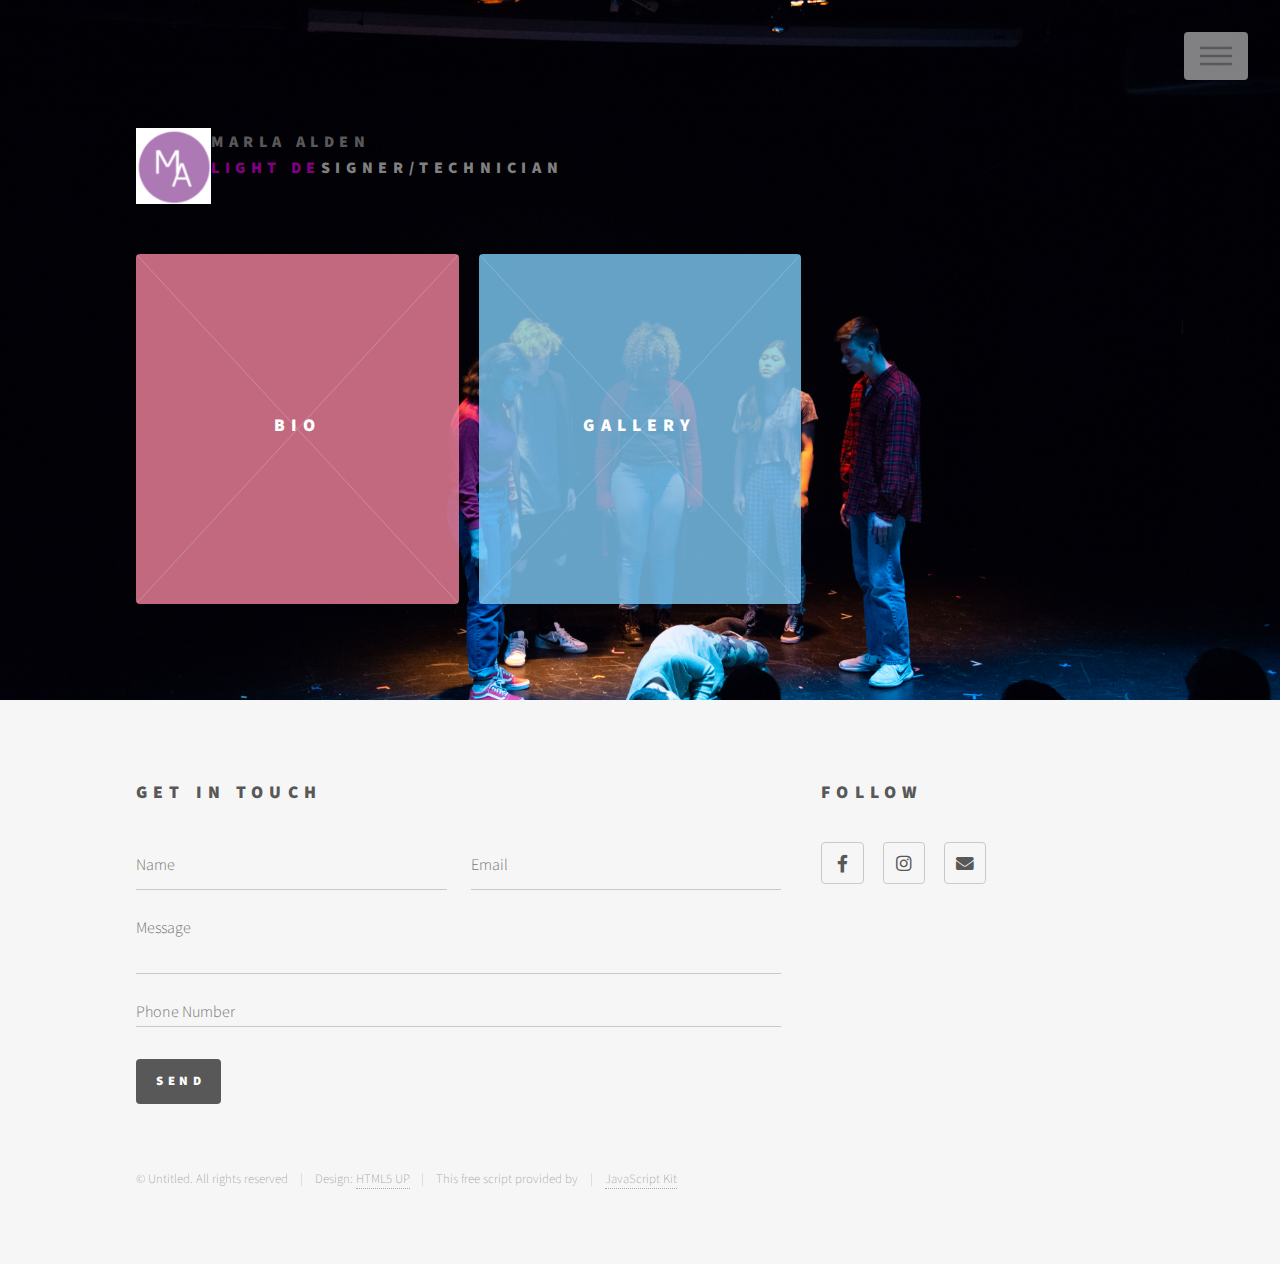
<file: index.html>
<!DOCTYPE HTML>
<html lang="en">
<!--
	Phantom by HTML5 UP
	html5up.net | @ajlkn
	Free for personal and commercial use under the CCA 3.0 license (html5up.net/license)
-->
<html>
	<head>
		<title>Marla Alden</title>
		<meta charset="utf-8" />
		<meta name="viewport" content="width=device-width, initial-scale=1, user-scalable=no" />
		<link rel="stylesheet" href="assets/css/main.css" />
		<noscript><link rel="stylesheet" href="assets/css/noscript.css" /></noscript>
		<style>
		body, html{
  background-image: url('images/background.jpg');
  background-repeat: no-repeat;
  background-size: 100%;
}
</style>
	</head>
	<body class="is-preload">
		<!-- Wrapper -->
			<div id="wrapper">

				<!-- Header -->
					<header id="header">
						<div class="inner">

							<!-- Logo -->
								
									<a href="index.html" class="logo"> <span><img src="images/logo1.png" width="75px" alt="logo" /></span><span class="title">Marla Alden <h3>
								<script language="JavaScript1.2">//Making a page dynamic 
								
								/*
								Neon Lights Text
								By JavaScript Kit (http://javascriptkit.com)
								Over 400+ free scripts here!
								*/
								
								var message="Light Designer/Technician"
								var neonbasecolor="gray"
								var neontextcolor="Purple"
								var flashspeed=100  //in milliseconds
								
								///No need to edit below this line/////
								
								var n=0
								if (document.all||document.getElementById){
								document.write('')
								for (m=0;m<message.length;m++)
								document.write('<span id="neonlight'+m+'">'+message.charAt(m)+'</span>')
								document.write('')
								}
								else
								document.write(message)
								
								function crossref(number){
								var crossobj=document.all? eval("document.all.neonlight"+number) : document.getElementById("neonlight"+number)
								return crossobj
								}
								
								function neon(){
								
								//Change all letters to base color
								if (n==0){
								for (m=0;m<message.length;m++)
								//eval("document.all.neonlight"+m).style.color=neonbasecolor
								crossref(m).style.color=neonbasecolor
								}
								
								//cycle through and change individual letters to neon color
								crossref(n).style.color=neontextcolor
								
								if (n<message.length-1)
								n++
								else{
								n=0
								clearInterval(flashing)
								setTimeout("beginneon()",1500)
								return
								}
								}
								
								function beginneon(){
								if (document.all||document.getElementById)
								flashing=setInterval("neon()",flashspeed)
								}
								beginneon()
								
								
								</script>
								</h1>
								</h3></span> 
									
								</a>
								

							<!-- Nav -->
								<nav>
									<ul>
										<li><a href="#menu">Navigation</a></li>
									</ul>
								</nav>

						</div>
					</header>

				<!-- Menu -->
					<nav id="menu">
						<h2>Navigation</h2>
						<ul>
							<li><a href="index.html">Home</a></li>
							<li><a href="recent.html">Bio</a></li>
							<li><a href="gallery.html">Gallery</a></li>
						</ul>
					</nav>

				<!-- Main -->
					<div id="main" >
						<div class="inner">
												<section class="tiles">
								<article class="style1">
									<span class="image">
										<img src="images/button.png" height="350" alt="gallery" title="Gallery"/>
									</span>
									<a href="recent.html">
										<h2>Bio</h2>
										<div class="content">
											<p>All about me!</p>
										</div>
									</a>
								</article>
								<article class="style2">
									<span class="image">
										<img src="images/button.png" height="350" alt="gallery" title="Gallery"/>
									</span>
									<a href="gallery.html">
										<h2>Gallery</h2>
										<div class="content">
											<p>Gallery</p>
										</div>
									</a>
								</article>

														
							</section>
						</div>
						
							
					</div>

				<!-- Footer -->
					<footer id="footer">
						<div class="inner">
							<section>
								<h2>Get in touch</h2>
								<form method="post" action="mailto:malden@nmu.edu" enctype="text/plain">
									<div class="fields">
										<div class="field half">
											<input type="text" name="name" id="name" required placeholder="Name" />
										</div>
										<div class="field half">
											<input type="email" name="email" id="email" required placeholder="Email" />
										</div>
										<div class="field">
											<textarea name="message" id="message" placeholder="Message"></textarea>
										</div>
										<div class="field">
											<input type="tel" name="phone" id="tel" placeholder="Phone Number" />
										</div>
									</div>
									<ul class="actions">
										<li><input type="submit" value="Send" class="primary" /></li>
									</ul>
								</form>
							</section>
							<section>
								<h2>Follow</h2>
								<ul class="icons">
									
									<li><a href="https://www.facebook.com/marla.alden.7" class="icon brands style2 fa-facebook-f"><span class="label">Facebook</span></a></li>
									<li><a href="https://www.instagram.com/marla_alden/?hl=en" class="icon brands style2 fa-instagram"><span class="label">Instagram</span></a></li>
									<li><a href="mailto:malden@nmu.edu" class="icon solid style2 fa-envelope"><span class="label">Email</span></a></li>
								</ul>
							</section>
							<ul class="copyright">
								<li>&copy; Untitled. All rights reserved</li><li>Design: <a href="http://html5up.net">HTML5 UP</a></li><li>This free script provided by</li><li><a href="http://javascriptkit.com">JavaScript Kit</a></li>
							</ul>
						</div>
						
					</footer>

			</div>
			
		<!-- Scripts -->
			<script src="assets/js/jquery.min.js"></script>
			<script src="assets/js/browser.min.js"></script>
			<script src="assets/js/breakpoints.min.js"></script>
			<script src="assets/js/util.js"></script>
			<script src="assets/js/main.js"></script>

	</body>
</html>
</file>
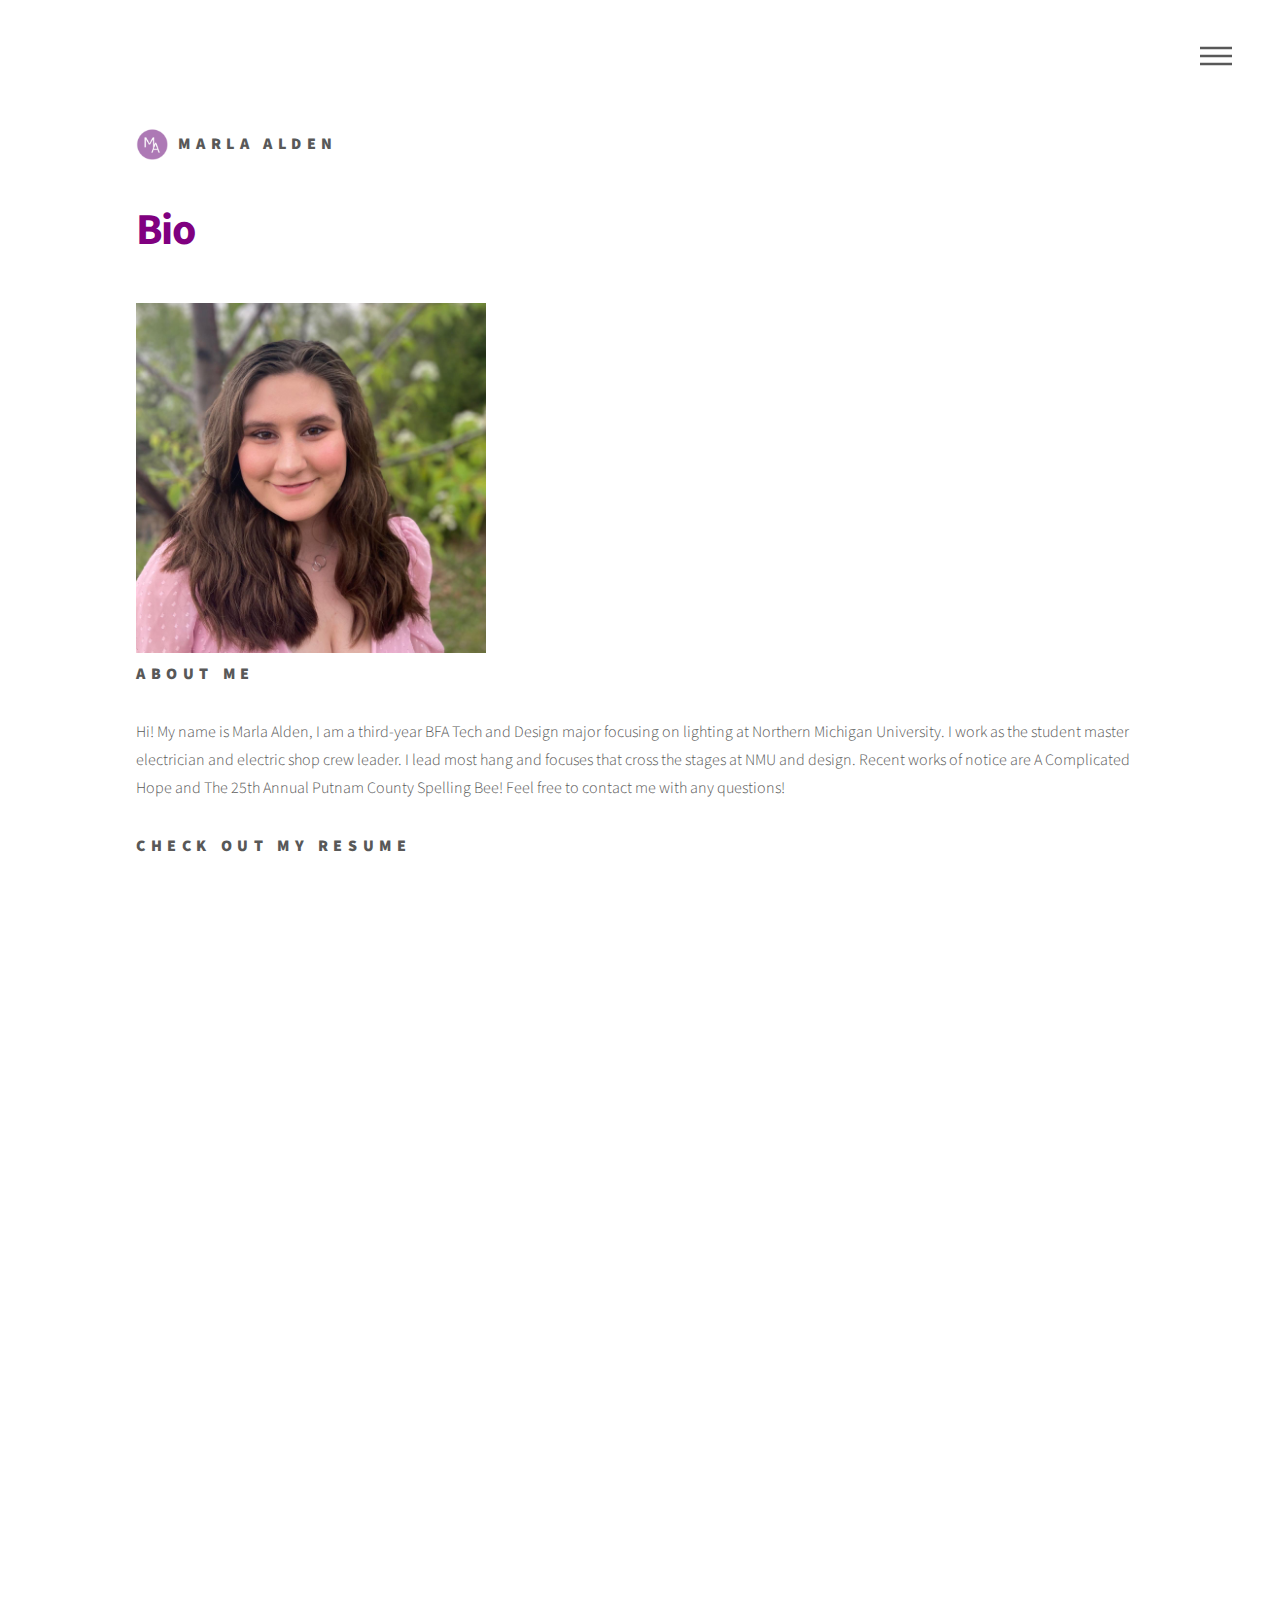
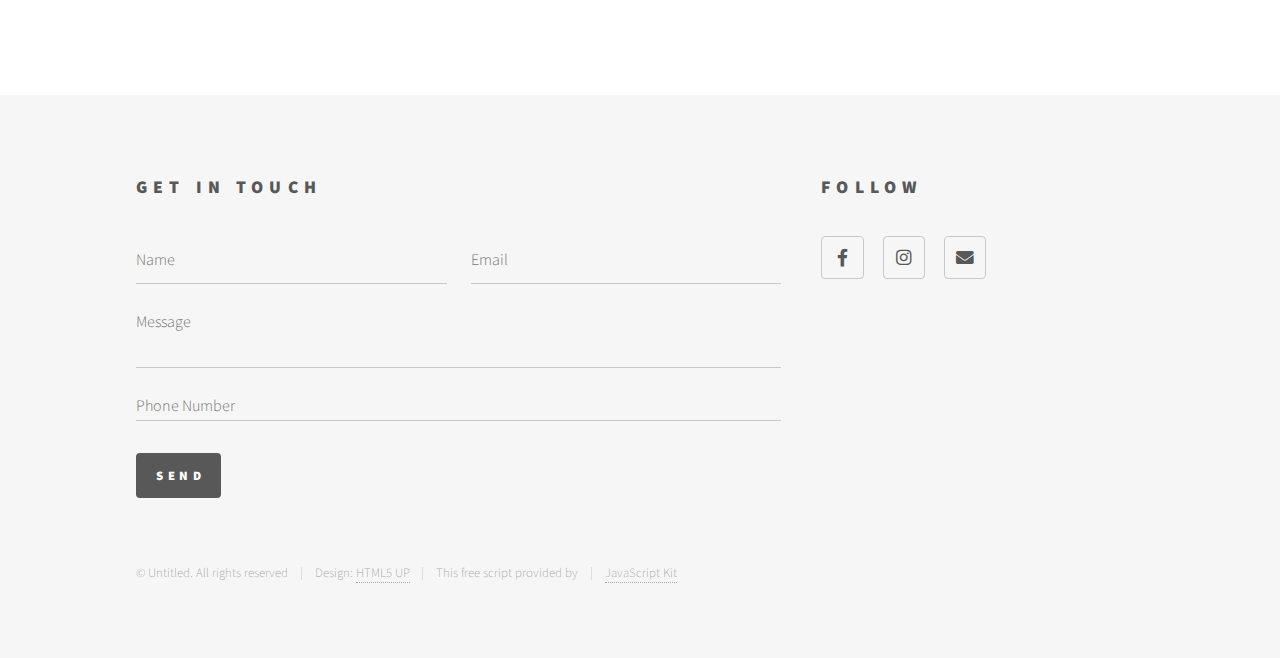
<file: recent.html>
<!DOCTYPE HTML>
<!--
	Phantom by HTML5 UP
	html5up.net | @ajlkn
	Free for personal and commercial use under the CCA 3.0 license (html5up.net/license)
-->
<html>
	<head>
		<title>Bio</title>
		<meta charset="utf-8" />
		<meta name="viewport" content="width=device-width, initial-scale=1, user-scalable=no" />
		<link rel="stylesheet" href="assets/css/main.css" />
		<noscript><link rel="stylesheet" href="assets/css/noscript.css" /></noscript>
	</head>
	<body class="is-preload">
		<!-- Wrapper -->
			<div id="wrapper">

				<!-- Header -->
				<header id="header">
				<div class="inner">

					<!-- Logo -->
						<a href="index.html" class="logo">
							<span class="symbol"><img src="images/logo1.png" alt="lgo" /></span><span class="title">Marla Alden</span>
						</a>

					<!-- Nav -->
						<nav>
							<ul>
								<li><a href="#menu">Navigation</a></li>
							</ul>
						</nav>

				</div>
			</header>

				<!-- Menu -->
				<nav id="menu">
						<h2>Navigation</h2>
						<ul>
							<li><a href="index.html">Home</a></li>
							<li><a href="recent.html">Bio</a></li>
							<li><a href="gallery.html">Gallery</a></li>
						</ul>
					</nav>

				<!-- Main -->
					<div id="main">
						<div class="inner">
							<h1>
							<script language="JavaScript1.2">//Making a page dynamic 
								
								/*
								Neon Lights Text
								By JavaScript Kit (http://javascriptkit.com)
								Over 400+ free scripts here!
								*/
								
								var message="Bio"
								var neonbasecolor="gray"
								var neontextcolor="Purple"
								var flashspeed=100  //in milliseconds
								
								///No need to edit below this line/////
								
								var n=0
								if (document.all||document.getElementById){
								document.write('')
								for (m=0;m<message.length;m++)
								document.write('<span id="neonlight'+m+'">'+message.charAt(m)+'</span>')
								document.write('')
								}
								else
								document.write(message)
								
								function crossref(number){
								var crossobj=document.all? eval("document.all.neonlight"+number) : document.getElementById("neonlight"+number)
								return crossobj
								}
								
								function neon(){
								
								//Change all letters to base color
								if (n==0){
								for (m=0;m<message.length;m++)
								//eval("document.all.neonlight"+m).style.color=neonbasecolor
								crossref(m).style.color=neonbasecolor
								}
								
								//cycle through and change individual letters to neon color
								crossref(n).style.color=neontextcolor
								
								if (n<message.length-1)
								n++
								else{
								n=0
								clearInterval(flashing)
								setTimeout("beginneon()",1500)
								return
								}
								}
								
								function beginneon(){
								if (document.all||document.getElementById)
								flashing=setInterval("neon()",flashspeed)
								}
								beginneon()
								
								
								</script>
								</h1>
								
								
							
							<div>
							<img src="images/m-face.jpeg" alt="" title="" style=" width:350px">
							<h3> About Me</h3>
							
							<p>Hi! My name is Marla Alden, I am a third-year BFA Tech and Design major focusing on lighting at Northern Michigan University. I work as the student master electrician and electric shop crew leader. I lead most hang and focuses that cross the stages at NMU and design. Recent works of notice are A Complicated Hope and The 25th Annual Putnam County Spelling Bee! Feel free to contact me with any questions!</p>
							<h3>Check Out my Resume</h3>
							<iframe src="images/res.pdf" height="700px" width="700px"></iframe>

							</div>
						</div>
					</div>

				<!-- Footer -->
				<footer id="footer">
					<div class="inner">
						<section>
							<h2>Get in touch</h2>
							<form method="post" action="mailto:jacoblzabel170@gmail.com" enctype="text/plain">
								<div class="fields">
									<div class="field half">
										<input type="text" name="name" id="name" required placeholder="Name" />
									</div>
									<div class="field half">
										<input type="email" name="email" id="email" required placeholder="Email" />
									</div>
									<div class="field">
										<textarea name="message" id="message" placeholder="Message"></textarea>
									</div>
									<div class="field">
										<input type="tel" name="phone" id="tel" placeholder="Phone Number" />
									</div>
								</div>
								<ul class="actions">
									<li><input type="submit" value="Send" class="primary" /></li>
								</ul>
							</form>
						</section>
						<section>
							<h2>Follow</h2>
							<ul class="icons">
									
									<li><a href="https://www.facebook.com/marla.alden.7" class="icon brands style2 fa-facebook-f"><span class="label">Facebook</span></a></li>
									<li><a href="https://www.instagram.com/marla_alden/?hl=en" class="icon brands style2 fa-instagram"><span class="label">Instagram</span></a></li>
									<li><a href="mailto:malden@nmu.edu" class="icon solid style2 fa-envelope"><span class="label">Email</span></a></li>
								</ul>
						</section>
						<ul class="copyright">
							<li>&copy; Untitled. All rights reserved</li><li>Design: <a href="http://html5up.net">HTML5 UP</a></li><li>This free script provided by</li><li><a href="http://javascriptkit.com">JavaScript Kit</a></li>
						</ul>
					</div>
					
				</footer>

		</div>

		<!-- Scripts -->
			<script src="assets/js/jquery.min.js"></script>
			<script src="assets/js/browser.min.js"></script>
			<script src="assets/js/breakpoints.min.js"></script>
			<script src="assets/js/util.js"></script>
			<script src="assets/js/main.js"></script>

	</body>
</html>
</file>
<file: assets/css/noscript.css>
/*
	Phantom by HTML5 UP
	html5up.net | @ajlkn
	Free for personal and commercial use under the CCA 3.0 license (html5up.net/license)
*/

/* Tiles */

	body.is-preload .tiles article {
		-moz-transform: none;
		-webkit-transform: none;
		-ms-transform: none;
		transform: none;
		opacity: 1;
	}
</file>
<file: assets/css/main.css>
@import url(fontawesome-all.min.css);
@import url("https://fonts.googleapis.com/css?family=Source+Sans+Pro:300,700,900");

/*
	Phantom by HTML5 UP
	html5up.net | @ajlkn
	Free for personal and commercial use under the CCA 3.0 license (html5up.net/license)
*/

html, body, div, span, applet, object,
iframe, h1, h2, h3, h4, h5, h6, p, blockquote,
pre, a, abbr, acronym, address, big, cite,
code, del, dfn, em, img, ins, kbd, q, s, samp,
small, strike, strong, sub, sup, tt, var, b,
u, i, center, dl, dt, dd, ol, ul, li, fieldset,
form, label, legend, table, caption, tbody,
tfoot, thead, tr, th, td, article, aside,
canvas, details, embed, figure, figcaption,
footer, header, hgroup, menu, nav, output, ruby,
section, summary, time, mark, audio, video {
	margin: 0;
	padding: 0;
	border: 0;
	font-size: 100%;
	font: inherit;
	vertical-align: baseline;}

article, aside, details, figcaption, figure,
footer, header, hgroup, menu, nav, section {
	display: block;}

body {
	line-height: 1;
}

ol, ul {
	list-style: none;
}

blockquote, q {
	quotes: none;
}

	blockquote:before, blockquote:after, q:before, q:after {
		content: '';
		content: none;
	}

table {
	border-collapse: collapse;
	border-spacing: 0;
}

body {
	-webkit-text-size-adjust: none;
}

mark {
	background-color: transparent;
	color: inherit;
}

input::-moz-focus-inner {
	border: 0;
	padding: 0;
}

input, select, textarea {
	-moz-appearance: none;
	-webkit-appearance: none;
	-ms-appearance: none;
	appearance: none;
}

/* Basic */

	@-ms-viewport {
		width: device-width;
	}

	body {
		-ms-overflow-style: scrollbar;
	}

	@media screen and (max-width: 480px) {

		html, body {
			min-width: 320px;
		}

	}

	html {
		box-sizing: border-box;
	}

	*, *:before, *:after {
		box-sizing: inherit;
	}

	body {
		background: #ffffff;
	}

		body.is-preload *, body.is-preload *:before, body.is-preload *:after {
			-moz-animation: none !important;
			-webkit-animation: none !important;
			-ms-animation: none !important;
			animation: none !important;
			-moz-transition: none !important;
			-webkit-transition: none !important;
			-ms-transition: none !important;
			transition: none !important;
		}

/* Type */

	body, input, select, textarea {
		color: #585858;
		font-family: "Source Sans Pro", Helvetica, sans-serif;
		font-size: 16pt;
		font-weight: 300;
		line-height: 1.75;
	}

		@media screen and (max-width: 1680px) {

			body, input, select, textarea {
				font-size: 14pt;
			}

		}

		@media screen and (max-width: 1280px) {

			body, input, select, textarea {
				font-size: 12pt;
			}

		}

	a {
		-moz-transition: border-bottom-color 0.2s ease, color 0.2s ease;
		-webkit-transition: border-bottom-color 0.2s ease, color 0.2s ease;
		-ms-transition: border-bottom-color 0.2s ease, color 0.2s ease;
		transition: border-bottom-color 0.2s ease, color 0.2s ease;
		text-decoration: none;
		color: #585858;
		border-bottom: dotted 1px rgba(88, 88, 88, 0.5);
	}

		a:hover {
			border-bottom-color: transparent;
			color: #f2849e !important;
		}

	strong, b {
		font-weight: 900;
	}

	em, i {
		font-style: italic;
	}

	p {
		margin: 0 0 2em 0;
	}

	h1 {
		font-size: 2.75em;
		font-weight: 700;
		line-height: 1.3;
		margin: 0 0 1em 0;
		letter-spacing: -0.035em;
	}

		h1 a {
			color: inherit;
		}

		@media screen and (max-width: 736px) {

			h1 {
				font-size: 2em;
				margin: 0 0 1em 0;
			}

		}

		@media screen and (max-width: 360px) {

			h1 {
				font-size: 1.75em;
			}

		}

	h2, h3, h4, h5, h6 {
		font-weight: 900;
		line-height: 1.5;
		margin: 0 0 2em 0;
		text-transform: uppercase;
		letter-spacing: 0.35em;
	}

		h2 a, h3 a, h4 a, h5 a, h6 a {
			color: inherit;
		}

	h2 {
		font-size: 1.1em;
	}

	h3 {
		font-size: 1em;
	}

	h4 {
		font-size: 0.8em;
	}

	h5 {
		font-size: 0.8em;
	}

	h6 {
		font-size: 0.8em;
	}

	@media screen and (max-width: 980px) {

		h1 br, h2 br, h3 br, h4 br, h5 br, h6 br {
			display: none;
		}

	}

	@media screen and (max-width: 736px) {

		h2 {
			font-size: 1em;
		}

		h3 {
			font-size: 0.8em;
		}

	}

	sub {
		font-size: 0.8em;
		position: relative;
		top: 0.5em;
	}

	sup {
		font-size: 0.8em;
		position: relative;
		top: -0.5em;
	}

	blockquote {
		border-left: solid 4px #c9c9c9;
		font-style: italic;
		margin: 0 0 2em 0;
		padding: 0.5em 0 0.5em 2em;
	}

	code {
		background: rgba(144, 144, 144, 0.075);
		border-radius: 4px;
		border: solid 1px #c9c9c9;
		font-family: "Courier New", monospace;
		font-size: 0.9em;
		margin: 0 0.25em;
		padding: 0.25em 0.65em;
	}

	pre {
		-webkit-overflow-scrolling: touch;
		font-family: "Courier New", monospace;
		font-size: 0.9em;
		margin: 0 0 2em 0;
	}

		pre code {
			display: block;
			line-height: 1.75;
			padding: 1em 1.5em;
			overflow-x: auto;
		}

	hr {
		border: 0;
		border-bottom: solid 1px #c9c9c9;
		margin: 2em 0;
	}

		hr.major {
			margin: 3em 0;
		}

	.align-left {
		text-align: left;
	}

	.align-center {
		text-align: center;
	}

	.align-right {
		text-align: right;
	}

/* Row */

	.row {
		display: flex;
		flex-wrap: wrap;
		box-sizing: border-box;
		align-items: stretch;
	}

		.row > * {
			box-sizing: border-box;
		}

		.row.gtr-uniform > * > :last-child {
			margin-bottom: 0;
		}

		.row.aln-left {
			justify-content: flex-start;
		}

		.row.aln-center {
			justify-content: center;
		}

		.row.aln-right {
			justify-content: flex-end;
		}

		.row.aln-top {
			align-items: flex-start;
		}

		.row.aln-middle {
			align-items: center;
		}

		.row.aln-bottom {
			align-items: flex-end;
		}

		.row > .imp {
			order: -1;
		}

		.row > .col-1 {
			width: 8.33333%;
		}

		.row > .off-1 {
			margin-left: 8.33333%;
		}

		.row > .col-2 {
			width: 16.66667%;
		}

		.row > .off-2 {
			margin-left: 16.66667%;
		}

		.row > .col-3 {
			width: 25%;
		}

		.row > .off-3 {
			margin-left: 25%;
		}

		.row > .col-4 {
			width: 33.33333%;
		}

		.row > .off-4 {
			margin-left: 33.33333%;
		}

		.row > .col-5 {
			width: 41.66667%;
		}

		.row > .off-5 {
			margin-left: 41.66667%;
		}

		.row > .col-6 {
			width: 50%;
		}

		.row > .off-6 {
			margin-left: 50%;
		}

		.row > .col-7 {
			width: 58.33333%;
		}

		.row > .off-7 {
			margin-left: 58.33333%;
		}

		.row > .col-8 {
			width: 66.66667%;
		}

		.row > .off-8 {
			margin-left: 66.66667%;
		}

		.row > .col-9 {
			width: 75%;
		}

		.row > .off-9 {
			margin-left: 75%;
		}

		.row > .col-10 {
			width: 83.33333%;
		}

		.row > .off-10 {
			margin-left: 83.33333%;
		}

		.row > .col-11 {
			width: 91.66667%;
		}

		.row > .off-11 {
			margin-left: 91.66667%;
		}

		.row > .col-12 {
			width: 100%;
		}

		.row > .off-12 {
			margin-left: 100%;
		}

		.row.gtr-0 {
			margin-top: 0;
			margin-left: 0em;
		}

			.row.gtr-0 > * {
				padding: 0 0 0 0em;
			}

			.row.gtr-0.gtr-uniform {
				margin-top: 0em;
			}

				.row.gtr-0.gtr-uniform > * {
					padding-top: 0em;
				}

		.row.gtr-25 {
			margin-top: 0;
			margin-left: -0.5em;
		}

			.row.gtr-25 > * {
				padding: 0 0 0 0.5em;
			}

			.row.gtr-25.gtr-uniform {
				margin-top: -0.5em;
			}

				.row.gtr-25.gtr-uniform > * {
					padding-top: 0.5em;
				}

		.row.gtr-50 {
			margin-top: 0;
			margin-left: -1em;
		}

			.row.gtr-50 > * {
				padding: 0 0 0 1em;
			}

			.row.gtr-50.gtr-uniform {
				margin-top: -1em;
			}

				.row.gtr-50.gtr-uniform > * {
					padding-top: 1em;
				}

		.row {
			margin-top: 0;
			margin-left: -2em;
		}

			.row > * {
				padding: 0 0 0 2em;
			}

			.row.gtr-uniform {
				margin-top: -2em;
			}

				.row.gtr-uniform > * {
					padding-top: 2em;
				}

		.row.gtr-150 {
			margin-top: 0;
			margin-left: -3em;
		}

			.row.gtr-150 > * {
				padding: 0 0 0 3em;
			}

			.row.gtr-150.gtr-uniform {
				margin-top: -3em;
			}

				.row.gtr-150.gtr-uniform > * {
					padding-top: 3em;
				}

		.row.gtr-200 {
			margin-top: 0;
			margin-left: -4em;
		}

			.row.gtr-200 > * {
				padding: 0 0 0 4em;
			}

			.row.gtr-200.gtr-uniform {
				margin-top: -4em;
			}

				.row.gtr-200.gtr-uniform > * {
					padding-top: 4em;
				}

		@media screen and (max-width: 1680px) {

			.row {
				display: flex;
				flex-wrap: wrap;
				box-sizing: border-box;
				align-items: stretch;
			}

				.row > * {
					box-sizing: border-box;
				}

				.row.gtr-uniform > * > :last-child {
					margin-bottom: 0;
				}

				.row.aln-left {
					justify-content: flex-start;
				}

				.row.aln-center {
					justify-content: center;
				}

				.row.aln-right {
					justify-content: flex-end;
				}

				.row.aln-top {
					align-items: flex-start;
				}

				.row.aln-middle {
					align-items: center;
				}

				.row.aln-bottom {
					align-items: flex-end;
				}

				.row > .imp-xlarge {
					order: -1;
				}

				.row > .col-1-xlarge {
					width: 8.33333%;
				}

				.row > .off-1-xlarge {
					margin-left: 8.33333%;
				}

				.row > .col-2-xlarge {
					width: 16.66667%;
				}

				.row > .off-2-xlarge {
					margin-left: 16.66667%;
				}

				.row > .col-3-xlarge {
					width: 25%;
				}

				.row > .off-3-xlarge {
					margin-left: 25%;
				}

				.row > .col-4-xlarge {
					width: 33.33333%;
				}

				.row > .off-4-xlarge {
					margin-left: 33.33333%;
				}

				.row > .col-5-xlarge {
					width: 41.66667%;
				}

				.row > .off-5-xlarge {
					margin-left: 41.66667%;
				}

				.row > .col-6-xlarge {
					width: 50%;
				}

				.row > .off-6-xlarge {
					margin-left: 50%;
				}

				.row > .col-7-xlarge {
					width: 58.33333%;
				}

				.row > .off-7-xlarge {
					margin-left: 58.33333%;
				}

				.row > .col-8-xlarge {
					width: 66.66667%;
				}

				.row > .off-8-xlarge {
					margin-left: 66.66667%;
				}

				.row > .col-9-xlarge {
					width: 75%;
				}

				.row > .off-9-xlarge {
					margin-left: 75%;
				}

				.row > .col-10-xlarge {
					width: 83.33333%;
				}

				.row > .off-10-xlarge {
					margin-left: 83.33333%;
				}

				.row > .col-11-xlarge {
					width: 91.66667%;
				}

				.row > .off-11-xlarge {
					margin-left: 91.66667%;
				}

				.row > .col-12-xlarge {
					width: 100%;
				}

				.row > .off-12-xlarge {
					margin-left: 100%;
				}

				.row.gtr-0 {
					margin-top: 0;
					margin-left: 0em;
				}

					.row.gtr-0 > * {
						padding: 0 0 0 0em;
					}

					.row.gtr-0.gtr-uniform {
						margin-top: 0em;
					}

						.row.gtr-0.gtr-uniform > * {
							padding-top: 0em;
						}

				.row.gtr-25 {
					margin-top: 0;
					margin-left: -0.5em;
				}

					.row.gtr-25 > * {
						padding: 0 0 0 0.5em;
					}

					.row.gtr-25.gtr-uniform {
						margin-top: -0.5em;
					}

						.row.gtr-25.gtr-uniform > * {
							padding-top: 0.5em;
						}

				.row.gtr-50 {
					margin-top: 0;
					margin-left: -1em;
				}

					.row.gtr-50 > * {
						padding: 0 0 0 1em;
					}

					.row.gtr-50.gtr-uniform {
						margin-top: -1em;
					}

						.row.gtr-50.gtr-uniform > * {
							padding-top: 1em;
						}

				.row {
					margin-top: 0;
					margin-left: -2em;
				}

					.row > * {
						padding: 0 0 0 2em;
					}

					.row.gtr-uniform {
						margin-top: -2em;
					}

						.row.gtr-uniform > * {
							padding-top: 2em;
						}

				.row.gtr-150 {
					margin-top: 0;
					margin-left: -3em;
				}

					.row.gtr-150 > * {
						padding: 0 0 0 3em;
					}

					.row.gtr-150.gtr-uniform {
						margin-top: -3em;
					}

						.row.gtr-150.gtr-uniform > * {
							padding-top: 3em;
						}

				.row.gtr-200 {
					margin-top: 0;
					margin-left: -4em;
				}

					.row.gtr-200 > * {
						padding: 0 0 0 4em;
					}

					.row.gtr-200.gtr-uniform {
						margin-top: -4em;
					}

						.row.gtr-200.gtr-uniform > * {
							padding-top: 4em;
						}

		}

		@media screen and (max-width: 1280px) {

			.row {
				display: flex;
				flex-wrap: wrap;
				box-sizing: border-box;
				align-items: stretch;
			}

				.row > * {
					box-sizing: border-box;
				}

				.row.gtr-uniform > * > :last-child {
					margin-bottom: 0;
				}

				.row.aln-left {
					justify-content: flex-start;
				}

				.row.aln-center {
					justify-content: center;
				}

				.row.aln-right {
					justify-content: flex-end;
				}

				.row.aln-top {
					align-items: flex-start;
				}

				.row.aln-middle {
					align-items: center;
				}

				.row.aln-bottom {
					align-items: flex-end;
				}

				.row > .imp-large {
					order: -1;
				}

				.row > .col-1-large {
					width: 8.33333%;
				}

				.row > .off-1-large {
					margin-left: 8.33333%;
				}

				.row > .col-2-large {
					width: 16.66667%;
				}

				.row > .off-2-large {
					margin-left: 16.66667%;
				}

				.row > .col-3-large {
					width: 25%;
				}

				.row > .off-3-large {
					margin-left: 25%;
				}

				.row > .col-4-large {
					width: 33.33333%;
				}

				.row > .off-4-large {
					margin-left: 33.33333%;
				}

				.row > .col-5-large {
					width: 41.66667%;
				}

				.row > .off-5-large {
					margin-left: 41.66667%;
				}

				.row > .col-6-large {
					width: 50%;
				}

				.row > .off-6-large {
					margin-left: 50%;
				}

				.row > .col-7-large {
					width: 58.33333%;
				}

				.row > .off-7-large {
					margin-left: 58.33333%;
				}

				.row > .col-8-large {
					width: 66.66667%;
				}

				.row > .off-8-large {
					margin-left: 66.66667%;
				}

				.row > .col-9-large {
					width: 75%;
				}

				.row > .off-9-large {
					margin-left: 75%;
				}

				.row > .col-10-large {
					width: 83.33333%;
				}

				.row > .off-10-large {
					margin-left: 83.33333%;
				}

				.row > .col-11-large {
					width: 91.66667%;
				}

				.row > .off-11-large {
					margin-left: 91.66667%;
				}

				.row > .col-12-large {
					width: 100%;
				}

				.row > .off-12-large {
					margin-left: 100%;
				}

				.row.gtr-0 {
					margin-top: 0;
					margin-left: 0em;
				}

					.row.gtr-0 > * {
						padding: 0 0 0 0em;
					}

					.row.gtr-0.gtr-uniform {
						margin-top: 0em;
					}

						.row.gtr-0.gtr-uniform > * {
							padding-top: 0em;
						}

				.row.gtr-25 {
					margin-top: 0;
					margin-left: -0.5em;
				}

					.row.gtr-25 > * {
						padding: 0 0 0 0.5em;
					}

					.row.gtr-25.gtr-uniform {
						margin-top: -0.5em;
					}

						.row.gtr-25.gtr-uniform > * {
							padding-top: 0.5em;
						}

				.row.gtr-50 {
					margin-top: 0;
					margin-left: -1em;
				}

					.row.gtr-50 > * {
						padding: 0 0 0 1em;
					}

					.row.gtr-50.gtr-uniform {
						margin-top: -1em;
					}

						.row.gtr-50.gtr-uniform > * {
							padding-top: 1em;
						}

				.row {
					margin-top: 0;
					margin-left: -2em;
				}

					.row > * {
						padding: 0 0 0 2em;
					}

					.row.gtr-uniform {
						margin-top: -2em;
					}

						.row.gtr-uniform > * {
							padding-top: 2em;
						}

				.row.gtr-150 {
					margin-top: 0;
					margin-left: -3em;
				}

					.row.gtr-150 > * {
						padding: 0 0 0 3em;
					}

					.row.gtr-150.gtr-uniform {
						margin-top: -3em;
					}

						.row.gtr-150.gtr-uniform > * {
							padding-top: 3em;
						}

				.row.gtr-200 {
					margin-top: 0;
					margin-left: -4em;
				}

					.row.gtr-200 > * {
						padding: 0 0 0 4em;
					}

					.row.gtr-200.gtr-uniform {
						margin-top: -4em;
					}

						.row.gtr-200.gtr-uniform > * {
							padding-top: 4em;
						}

		}

		@media screen and (max-width: 980px) {

			.row {
				display: flex;
				flex-wrap: wrap;
				box-sizing: border-box;
				align-items: stretch;
			}

				.row > * {
					box-sizing: border-box;
				}

				.row.gtr-uniform > * > :last-child {
					margin-bottom: 0;
				}

				.row.aln-left {
					justify-content: flex-start;
				}

				.row.aln-center {
					justify-content: center;
				}

				.row.aln-right {
					justify-content: flex-end;
				}

				.row.aln-top {
					align-items: flex-start;
				}

				.row.aln-middle {
					align-items: center;
				}

				.row.aln-bottom {
					align-items: flex-end;
				}

				.row > .imp-medium {
					order: -1;
				}

				.row > .col-1-medium {
					width: 8.33333%;
				}

				.row > .off-1-medium {
					margin-left: 8.33333%;
				}

				.row > .col-2-medium {
					width: 16.66667%;
				}

				.row > .off-2-medium {
					margin-left: 16.66667%;
				}

				.row > .col-3-medium {
					width: 25%;
				}

				.row > .off-3-medium {
					margin-left: 25%;
				}

				.row > .col-4-medium {
					width: 33.33333%;
				}

				.row > .off-4-medium {
					margin-left: 33.33333%;
				}

				.row > .col-5-medium {
					width: 41.66667%;
				}

				.row > .off-5-medium {
					margin-left: 41.66667%;
				}

				.row > .col-6-medium {
					width: 50%;
				}

				.row > .off-6-medium {
					margin-left: 50%;
				}

				.row > .col-7-medium {
					width: 58.33333%;
				}

				.row > .off-7-medium {
					margin-left: 58.33333%;
				}

				.row > .col-8-medium {
					width: 66.66667%;
				}

				.row > .off-8-medium {
					margin-left: 66.66667%;
				}

				.row > .col-9-medium {
					width: 75%;
				}

				.row > .off-9-medium {
					margin-left: 75%;
				}

				.row > .col-10-medium {
					width: 83.33333%;
				}

				.row > .off-10-medium {
					margin-left: 83.33333%;
				}

				.row > .col-11-medium {
					width: 91.66667%;
				}

				.row > .off-11-medium {
					margin-left: 91.66667%;
				}

				.row > .col-12-medium {
					width: 100%;
				}

				.row > .off-12-medium {
					margin-left: 100%;
				}

				.row.gtr-0 {
					margin-top: 0;
					margin-left: 0em;
				}

					.row.gtr-0 > * {
						padding: 0 0 0 0em;
					}

					.row.gtr-0.gtr-uniform {
						margin-top: 0em;
					}

						.row.gtr-0.gtr-uniform > * {
							padding-top: 0em;
						}

				.row.gtr-25 {
					margin-top: 0;
					margin-left: -0.375em;
				}

					.row.gtr-25 > * {
						padding: 0 0 0 0.375em;
					}

					.row.gtr-25.gtr-uniform {
						margin-top: -0.375em;
					}

						.row.gtr-25.gtr-uniform > * {
							padding-top: 0.375em;
						}

				.row.gtr-50 {
					margin-top: 0;
					margin-left: -0.75em;
				}

					.row.gtr-50 > * {
						padding: 0 0 0 0.75em;
					}

					.row.gtr-50.gtr-uniform {
						margin-top: -0.75em;
					}

						.row.gtr-50.gtr-uniform > * {
							padding-top: 0.75em;
						}

				.row {
					margin-top: 0;
					margin-left: -1.5em;
				}

					.row > * {
						padding: 0 0 0 1.5em;
					}

					.row.gtr-uniform {
						margin-top: -1.5em;
					}

						.row.gtr-uniform > * {
							padding-top: 1.5em;
						}

				.row.gtr-150 {
					margin-top: 0;
					margin-left: -2.25em;
				}

					.row.gtr-150 > * {
						padding: 0 0 0 2.25em;
					}

					.row.gtr-150.gtr-uniform {
						margin-top: -2.25em;
					}

						.row.gtr-150.gtr-uniform > * {
							padding-top: 2.25em;
						}

				.row.gtr-200 {
					margin-top: 0;
					margin-left: -3em;
				}

					.row.gtr-200 > * {
						padding: 0 0 0 3em;
					}

					.row.gtr-200.gtr-uniform {
						margin-top: -3em;
					}

						.row.gtr-200.gtr-uniform > * {
							padding-top: 3em;
						}

		}

		@media screen and (max-width: 736px) {

			.row {
				display: flex;
				flex-wrap: wrap;
				box-sizing: border-box;
				align-items: stretch;
			}

				.row > * {
					box-sizing: border-box;
				}

				.row.gtr-uniform > * > :last-child {
					margin-bottom: 0;
				}

				.row.aln-left {
					justify-content: flex-start;
				}

				.row.aln-center {
					justify-content: center;
				}

				.row.aln-right {
					justify-content: flex-end;
				}

				.row.aln-top {
					align-items: flex-start;
				}

				.row.aln-middle {
					align-items: center;
				}

				.row.aln-bottom {
					align-items: flex-end;
				}

				.row > .imp-small {
					order: -1;
				}

				.row > .col-1-small {
					width: 8.33333%;
				}

				.row > .off-1-small {
					margin-left: 8.33333%;
				}

				.row > .col-2-small {
					width: 16.66667%;
				}

				.row > .off-2-small {
					margin-left: 16.66667%;
				}

				.row > .col-3-small {
					width: 25%;
				}

				.row > .off-3-small {
					margin-left: 25%;
				}

				.row > .col-4-small {
					width: 33.33333%;
				}

				.row > .off-4-small {
					margin-left: 33.33333%;
				}

				.row > .col-5-small {
					width: 41.66667%;
				}

				.row > .off-5-small {
					margin-left: 41.66667%;
				}

				.row > .col-6-small {
					width: 50%;
				}

				.row > .off-6-small {
					margin-left: 50%;
				}

				.row > .col-7-small {
					width: 58.33333%;
				}

				.row > .off-7-small {
					margin-left: 58.33333%;
				}

				.row > .col-8-small {
					width: 66.66667%;
				}

				.row > .off-8-small {
					margin-left: 66.66667%;
				}

				.row > .col-9-small {
					width: 75%;
				}

				.row > .off-9-small {
					margin-left: 75%;
				}

				.row > .col-10-small {
					width: 83.33333%;
				}

				.row > .off-10-small {
					margin-left: 83.33333%;
				}

				.row > .col-11-small {
					width: 91.66667%;
				}

				.row > .off-11-small {
					margin-left: 91.66667%;
				}

				.row > .col-12-small {
					width: 100%;
				}

				.row > .off-12-small {
					margin-left: 100%;
				}

				.row.gtr-0 {
					margin-top: 0;
					margin-left: 0em;
				}

					.row.gtr-0 > * {
						padding: 0 0 0 0em;
					}

					.row.gtr-0.gtr-uniform {
						margin-top: 0em;
					}

						.row.gtr-0.gtr-uniform > * {
							padding-top: 0em;
						}

				.row.gtr-25 {
					margin-top: 0;
					margin-left: -0.25em;
				}

					.row.gtr-25 > * {
						padding: 0 0 0 0.25em;
					}

					.row.gtr-25.gtr-uniform {
						margin-top: -0.25em;
					}

						.row.gtr-25.gtr-uniform > * {
							padding-top: 0.25em;
						}

				.row.gtr-50 {
					margin-top: 0;
					margin-left: -0.5em;
				}

					.row.gtr-50 > * {
						padding: 0 0 0 0.5em;
					}

					.row.gtr-50.gtr-uniform {
						margin-top: -0.5em;
					}

						.row.gtr-50.gtr-uniform > * {
							padding-top: 0.5em;
						}

				.row {
					margin-top: 0;
					margin-left: -1em;
				}

					.row > * {
						padding: 0 0 0 1em;
					}

					.row.gtr-uniform {
						margin-top: -1em;
					}

						.row.gtr-uniform > * {
							padding-top: 1em;
						}

				.row.gtr-150 {
					margin-top: 0;
					margin-left: -1.5em;
				}

					.row.gtr-150 > * {
						padding: 0 0 0 1.5em;
					}

					.row.gtr-150.gtr-uniform {
						margin-top: -1.5em;
					}

						.row.gtr-150.gtr-uniform > * {
							padding-top: 1.5em;
						}

				.row.gtr-200 {
					margin-top: 0;
					margin-left: -2em;
				}

					.row.gtr-200 > * {
						padding: 0 0 0 2em;
					}

					.row.gtr-200.gtr-uniform {
						margin-top: -2em;
					}

						.row.gtr-200.gtr-uniform > * {
							padding-top: 2em;
						}

		}

		@media screen and (max-width: 480px) {

			.row {
				display: flex;
				flex-wrap: wrap;
				box-sizing: border-box;
				align-items: stretch;
			}

				.row > * {
					box-sizing: border-box;
				}

				.row.gtr-uniform > * > :last-child {
					margin-bottom: 0;
				}

				.row.aln-left {
					justify-content: flex-start;
				}

				.row.aln-center {
					justify-content: center;
				}

				.row.aln-right {
					justify-content: flex-end;
				}

				.row.aln-top {
					align-items: flex-start;
				}

				.row.aln-middle {
					align-items: center;
				}

				.row.aln-bottom {
					align-items: flex-end;
				}

				.row > .imp-xsmall {
					order: -1;
				}

				.row > .col-1-xsmall {
					width: 8.33333%;
				}

				.row > .off-1-xsmall {
					margin-left: 8.33333%;
				}

				.row > .col-2-xsmall {
					width: 16.66667%;
				}

				.row > .off-2-xsmall {
					margin-left: 16.66667%;
				}

				.row > .col-3-xsmall {
					width: 25%;
				}

				.row > .off-3-xsmall {
					margin-left: 25%;
				}

				.row > .col-4-xsmall {
					width: 33.33333%;
				}

				.row > .off-4-xsmall {
					margin-left: 33.33333%;
				}

				.row > .col-5-xsmall {
					width: 41.66667%;
				}

				.row > .off-5-xsmall {
					margin-left: 41.66667%;
				}

				.row > .col-6-xsmall {
					width: 50%;
				}

				.row > .off-6-xsmall {
					margin-left: 50%;
				}

				.row > .col-7-xsmall {
					width: 58.33333%;
				}

				.row > .off-7-xsmall {
					margin-left: 58.33333%;
				}

				.row > .col-8-xsmall {
					width: 66.66667%;
				}

				.row > .off-8-xsmall {
					margin-left: 66.66667%;
				}

				.row > .col-9-xsmall {
					width: 75%;
				}

				.row > .off-9-xsmall {
					margin-left: 75%;
				}

				.row > .col-10-xsmall {
					width: 83.33333%;
				}

				.row > .off-10-xsmall {
					margin-left: 83.33333%;
				}

				.row > .col-11-xsmall {
					width: 91.66667%;
				}

				.row > .off-11-xsmall {
					margin-left: 91.66667%;
				}

				.row > .col-12-xsmall {
					width: 100%;
				}

				.row > .off-12-xsmall {
					margin-left: 100%;
				}

				.row.gtr-0 {
					margin-top: 0;
					margin-left: 0em;
				}

					.row.gtr-0 > * {
						padding: 0 0 0 0em;
					}

					.row.gtr-0.gtr-uniform {
						margin-top: 0em;
					}

						.row.gtr-0.gtr-uniform > * {
							padding-top: 0em;
						}

				.row.gtr-25 {
					margin-top: 0;
					margin-left: -0.25em;
				}

					.row.gtr-25 > * {
						padding: 0 0 0 0.25em;
					}

					.row.gtr-25.gtr-uniform {
						margin-top: -0.25em;
					}

						.row.gtr-25.gtr-uniform > * {
							padding-top: 0.25em;
						}

				.row.gtr-50 {
					margin-top: 0;
					margin-left: -0.5em;
				}

					.row.gtr-50 > * {
						padding: 0 0 0 0.5em;
					}

					.row.gtr-50.gtr-uniform {
						margin-top: -0.5em;
					}

						.row.gtr-50.gtr-uniform > * {
							padding-top: 0.5em;
						}

				.row {
					margin-top: 0;
					margin-left: -1em;
				}

					.row > * {
						padding: 0 0 0 1em;
					}

					.row.gtr-uniform {
						margin-top: -1em;
					}

						.row.gtr-uniform > * {
							padding-top: 1em;
						}

				.row.gtr-150 {
					margin-top: 0;
					margin-left: -1.5em;
				}

					.row.gtr-150 > * {
						padding: 0 0 0 1.5em;
					}

					.row.gtr-150.gtr-uniform {
						margin-top: -1.5em;
					}

						.row.gtr-150.gtr-uniform > * {
							padding-top: 1.5em;
						}

				.row.gtr-200 {
					margin-top: 0;
					margin-left: -2em;
				}

					.row.gtr-200 > * {
						padding: 0 0 0 2em;
					}

					.row.gtr-200.gtr-uniform {
						margin-top: -2em;
					}

						.row.gtr-200.gtr-uniform > * {
							padding-top: 2em;
						}

		}

/* Section/Article */

	section.special, article.special {
		text-align: center;
	}

	header p {
		margin-top: -1em;
	}

	@media screen and (max-width: 736px) {

		header p {
			margin-top: 0;
		}

	}

/* Icon */

	.icon {
		text-decoration: none;
		border-bottom: none;
		position: relative;
	}

		.icon:before {
			-moz-osx-font-smoothing: grayscale;
			-webkit-font-smoothing: antialiased;
			display: inline-block;
			font-style: normal;
			font-variant: normal;
			text-rendering: auto;
			line-height: 1;
			text-transform: none !important;
			font-family: 'Font Awesome 5 Free';
			font-weight: 400;
		}

		.icon > .label {
			display: none;
		}

		.icon:before {
			line-height: inherit;
		}

		.icon.solid:before {
			font-weight: 900;
		}

		.icon.brands:before {
			font-family: 'Font Awesome 5 Brands';
		}

		.icon.style2 {
			-moz-transition: background-color 0.2s ease-in-out, color 0.2s ease-in-out, border-color 0.2s ease-in-out;
			-webkit-transition: background-color 0.2s ease-in-out, color 0.2s ease-in-out, border-color 0.2s ease-in-out;
			-ms-transition: background-color 0.2s ease-in-out, color 0.2s ease-in-out, border-color 0.2s ease-in-out;
			transition: background-color 0.2s ease-in-out, color 0.2s ease-in-out, border-color 0.2s ease-in-out;
			background-color: transparent;
			border: solid 1px #c9c9c9;
			border-radius: 4px;
			width: 2.65em;
			height: 2.65em;
			display: inline-block;
			text-align: center;
			line-height: 2.65em;
			color: inherit;
		}

			.icon.style2:before {
				font-size: 1.1em;
			}

			.icon.style2:hover {
				color: #f2849e;
				border-color: #f2849e;
			}

			.icon.style2:active {
				background-color: rgba(242, 132, 158, 0.1);
			}

/* List */

	ol {
		list-style: decimal;
		margin: 0 0 2em 0;
		padding-left: 1.25em;
	}

		ol li {
			padding-left: 0.25em;
		}

	ul {
		list-style: disc;
		margin: 0 0 2em 0;
		padding-left: 1em;
	}

		ul li {
			padding-left: 0.5em;
		}

		ul.alt {
			list-style: none;
			padding-left: 0;
		}

			ul.alt li {
				border-top: solid 1px #c9c9c9;
				padding: 0.5em 0;
			}

				ul.alt li:first-child {
					border-top: 0;
					padding-top: 0;
				}

	dl {
		margin: 0 0 2em 0;
	}

		dl dt {
			display: block;
			font-weight: 900;
			margin: 0 0 1em 0;
		}

		dl dd {
			margin-left: 2em;
		}

/* Actions */

	ul.actions {
		display: -moz-flex;
		display: -webkit-flex;
		display: -ms-flex;
		display: flex;
		cursor: default;
		list-style: none;
		margin-left: -1em;
		padding-left: 0;
	}

		ul.actions li {
			padding: 0 0 0 1em;
			vertical-align: middle;
		}

		ul.actions.special {
			-moz-justify-content: center;
			-webkit-justify-content: center;
			-ms-justify-content: center;
			justify-content: center;
			width: 100%;
			margin-left: 0;
		}

			ul.actions.special li:first-child {
				padding-left: 0;
			}

		ul.actions.stacked {
			-moz-flex-direction: column;
			-webkit-flex-direction: column;
			-ms-flex-direction: column;
			flex-direction: column;
			margin-left: 0;
		}

			ul.actions.stacked li {
				padding: 1.3em 0 0 0;
			}

				ul.actions.stacked li:first-child {
					padding-top: 0;
				}

		ul.actions.fit {
			width: calc(100% + 1em);
		}

			ul.actions.fit li {
				-moz-flex-grow: 1;
				-webkit-flex-grow: 1;
				-ms-flex-grow: 1;
				flex-grow: 1;
				-moz-flex-shrink: 1;
				-webkit-flex-shrink: 1;
				-ms-flex-shrink: 1;
				flex-shrink: 1;
				width: 100%;
			}

				ul.actions.fit li > * {
					width: 100%;
				}

			ul.actions.fit.stacked {
				width: 100%;
			}

		@media screen and (max-width: 480px) {

			ul.actions:not(.fixed) {
				-moz-flex-direction: column;
				-webkit-flex-direction: column;
				-ms-flex-direction: column;
				flex-direction: column;
				margin-left: 0;
				width: 100% !important;
			}

				ul.actions:not(.fixed) li {
					-moz-flex-grow: 1;
					-webkit-flex-grow: 1;
					-ms-flex-grow: 1;
					flex-grow: 1;
					-moz-flex-shrink: 1;
					-webkit-flex-shrink: 1;
					-ms-flex-shrink: 1;
					flex-shrink: 1;
					padding: 1em 0 0 0;
					text-align: center;
					width: 100%;
				}

					ul.actions:not(.fixed) li > * {
						width: 100%;
					}

					ul.actions:not(.fixed) li:first-child {
						padding-top: 0;
					}

					ul.actions:not(.fixed) li input[type="submit"],
					ul.actions:not(.fixed) li input[type="reset"],
					ul.actions:not(.fixed) li input[type="button"],
					ul.actions:not(.fixed) li button,
					ul.actions:not(.fixed) li .button {
						width: 100%;
					}

						ul.actions:not(.fixed) li input[type="submit"].icon:before,
						ul.actions:not(.fixed) li input[type="reset"].icon:before,
						ul.actions:not(.fixed) li input[type="button"].icon:before,
						ul.actions:not(.fixed) li button.icon:before,
						ul.actions:not(.fixed) li .button.icon:before {
							margin-left: -0.5rem;
						}

		}

/* Icons */

	ul.icons {
		cursor: default;
		list-style: none;
		padding-left: 0;
		margin: -1em 0 2em -1em;
	}

		ul.icons li {
			display: inline-block;
			padding: 1em 0 0 1em;
		}

/* Form */

	form {
		margin: 0 0 2em 0;
		overflow-x: hidden;
	}

		form > :last-child {
			margin-bottom: 0;
		}

		form > .fields {
			display: -moz-flex;
			display: -webkit-flex;
			display: -ms-flex;
			display: flex;
			-moz-flex-wrap: wrap;
			-webkit-flex-wrap: wrap;
			-ms-flex-wrap: wrap;
			flex-wrap: wrap;
			width: calc(100% + 3em);
			margin: -1.5em 0 2em -1.5em;
		}

			form > .fields > .field {
				-moz-flex-grow: 0;
				-webkit-flex-grow: 0;
				-ms-flex-grow: 0;
				flex-grow: 0;
				-moz-flex-shrink: 0;
				-webkit-flex-shrink: 0;
				-ms-flex-shrink: 0;
				flex-shrink: 0;
				padding: 1.5em 0 0 1.5em;
				width: calc(100% - 1.5em);
			}

				form > .fields > .field.half {
					width: calc(50% - 0.75em);
				}

				form > .fields > .field.third {
					width: calc(100%/3 - 0.5em);
				}

				form > .fields > .field.quarter {
					width: calc(25% - 0.375em);
				}

		@media screen and (max-width: 480px) {

			form > .fields {
				width: calc(100% + 3em);
				margin: -1.5em 0 2em -1.5em;
			}

				form > .fields > .field {
					padding: 1.5em 0 0 1.5em;
					width: calc(100% - 1.5em);
				}

					form > .fields > .field.half {
						width: calc(100% - 1.5em);
					}

					form > .fields > .field.third {
						width: calc(100% - 1.5em);
					}

					form > .fields > .field.quarter {
						width: calc(100% - 1.5em);
					}

		}

	label {
		display: block;
		font-size: 0.9em;
		font-weight: 900;
		margin: 0 0 1em 0;
	}

	input[type="text"],
	input[type="password"],
	input[type="email"],
	input[type="tel"],
	select,
	textarea {
		-moz-appearance: none;
		-webkit-appearance: none;
		-ms-appearance: none;
		appearance: none;
		background-color: transparent;
		border: none;
		border-radius: 0;
		border-bottom: solid 1px #c9c9c9;
		color: inherit;
		display: block;
		outline: 0;
		padding: 0;
		text-decoration: none;
		width: 100%;
	}

		input[type="text"]:invalid,
		input[type="password"]:invalid,
		input[type="email"]:invalid,
		input[type="tel"]:invalid,
		select:invalid,
		textarea:invalid {
			box-shadow: none;
		}

		input[type="text"]:focus,
		input[type="password"]:focus,
		input[type="email"]:focus,
		input[type="tel"]:focus,
		select:focus,
		textarea:focus {
			border-bottom-color: #f2849e;
			box-shadow: inset 0 -1px 0 0 #f2849e;
		}

	select {
		background-image: url("data:image/svg+xml;charset=utf8,%3Csvg xmlns='http://www.w3.org/2000/svg' width='40' height='40' preserveAspectRatio='none' viewBox='0 0 40 40'%3E%3Cpath d='M9.4,12.3l10.4,10.4l10.4-10.4c0.2-0.2,0.5-0.4,0.9-0.4c0.3,0,0.6,0.1,0.9,0.4l3.3,3.3c0.2,0.2,0.4,0.5,0.4,0.9 c0,0.4-0.1,0.6-0.4,0.9L20.7,31.9c-0.2,0.2-0.5,0.4-0.9,0.4c-0.3,0-0.6-0.1-0.9-0.4L4.3,17.3c-0.2-0.2-0.4-0.5-0.4-0.9 c0-0.4,0.1-0.6,0.4-0.9l3.3-3.3c0.2-0.2,0.5-0.4,0.9-0.4S9.1,12.1,9.4,12.3z' fill='%23c9c9c9' /%3E%3C/svg%3E");
		background-size: 1.25rem;
		background-repeat: no-repeat;
		background-position: calc(100% - 1rem) center;
		height: 3em;
		padding-right: 3em;
		text-overflow: ellipsis;
	}

		select option {
			background: #ffffff;
		}

		select:focus::-ms-value {
			background-color: transparent;
		}

		select::-ms-expand {
			display: none;
		}

	input[type="text"],
	input[type="password"],
	input[type="email"],
	select {
		height: 3em;
	}

	textarea {
		padding: 0;
		min-height: 3.75em;
	}

	input[type="checkbox"],
	input[type="radio"] {
		-moz-appearance: none;
		-webkit-appearance: none;
		-ms-appearance: none;
		appearance: none;
		display: block;
		float: left;
		margin-right: -2em;
		opacity: 0;
		width: 1em;
		z-index: -1;
	}

		input[type="checkbox"] + label,
		input[type="radio"] + label {
			text-decoration: none;
			color: #585858;
			cursor: pointer;
			display: inline-block;
			font-size: 1em;
			font-weight: 300;
			padding-left: 2.55em;
			padding-right: 0.75em;
			position: relative;
		}

			input[type="checkbox"] + label:before,
			input[type="radio"] + label:before {
				-moz-osx-font-smoothing: grayscale;
				-webkit-font-smoothing: antialiased;
				display: inline-block;
				font-style: normal;
				font-variant: normal;
				text-rendering: auto;
				line-height: 1;
				text-transform: none !important;
				font-family: 'Font Awesome 5 Free';
				font-weight: 900;
			}

			input[type="checkbox"] + label:before,
			input[type="radio"] + label:before {
				border-radius: 4px;
				border: solid 1px #c9c9c9;
				content: '';
				display: inline-block;
				font-size: 0.8em;
				height: 2.25em;
				left: 0;
				line-height: 2.25em;
				position: absolute;
				text-align: center;
				top: 0;
				width: 2.25em;
			}

		input[type="checkbox"]:checked + label:before,
		input[type="radio"]:checked + label:before {
			background: #585858;
			border-color: #585858;
			color: #ffffff;
			content: '\f00c';
		}

		input[type="checkbox"]:focus + label:before,
		input[type="radio"]:focus + label:before {
			border-color: #f2849e;
			box-shadow: 0 0 0 1px #f2849e;
		}

	input[type="checkbox"] + label:before {
		border-radius: 4px;
	}

	input[type="radio"] + label:before {
		border-radius: 100%;
	}

/* Box */

	.box {
		border-radius: 4px;
		border: solid 1px #c9c9c9;
		margin-bottom: 2em;
		padding: 1.5em;
	}

		.box > :last-child,
		.box > :last-child > :last-child,
		.box > :last-child > :last-child > :last-child {
			margin-bottom: 0;
		}

		.box.alt {
			border: 0;
			border-radius: 0;
			padding: 0;
		}

/* Image */

	.image {
		border-radius: 4px;
		border: 0;
		display: inline-block;
		position: relative;
	}

		.image img {
			border-radius: 4px;
			display: block;
		}

		.image.left, .image.right {
			max-width: 40%;
		}

			.image.left img, .image.right img {
				width: 100%;
			}

		.image.left {
			float: left;
			padding: 0 1.5em 1em 0;
			top: 0.25em;
		}

		.image.right {
			float: right;
			padding: 0 0 1em 1.5em;
			top: 0.25em;
		}

		.image.fit {
			display: block;
			margin: 0 0 2em 0;
			width: 100%;
		}

			.image.fit img {
				width: 100%;
			}

		.image.main {
			display: block;
			margin: 0 0 3em 0;
			width: 100%;
		}

			.image.main img {
				width: 100%;
			}

			@media screen and (max-width: 736px) {

				.image.main {
					margin: 0 0 2em 0;
				}

			}
			img.responsive {
				max-width: 100%;
				height: auto;
		
		}
		@media only all and (max-width: 550px) {

			img {
				display: none;
				}
			}

/* Table */

	.table-wrapper {
		-webkit-overflow-scrolling: touch;
		overflow-x: auto;
	}

	table {
		margin: 0 0 2em 0;
		width: 100%;
	}

		table tbody tr {
			border: solid 1px #c9c9c9;
			border-left: 0;
			border-right: 0;
		}

			table tbody tr:nth-child(2n + 1) {
				background-color: rgba(144, 144, 144, 0.075);
			}

		table td {
			padding: 0.75em 0.75em;
		}

		table th {
			font-size: 0.9em;
			font-weight: 900;
			padding: 0 0.75em 0.75em 0.75em;
			text-align: left;
		}

		table thead {
			border-bottom: solid 2px #c9c9c9;
		}

		table tfoot {
			border-top: solid 2px #c9c9c9;
		}

		table.alt {
			border-collapse: separate;
		}

			table.alt tbody tr td {
				border: solid 1px #c9c9c9;
				border-left-width: 0;
				border-top-width: 0;
			}

				table.alt tbody tr td:first-child {
					border-left-width: 1px;
				}

			table.alt tbody tr:first-child td {
				border-top-width: 1px;
			}

			table.alt thead {
				border-bottom: 0;
			}

			table.alt tfoot {
				border-top: 0;
			}

/* Button */

	input[type="submit"],
	input[type="reset"],
	input[type="button"],
	button,
	.button {
		-moz-appearance: none;
		-webkit-appearance: none;
		-ms-appearance: none;
		appearance: none;
		-moz-transition: background-color 0.2s ease-in-out, color 0.2s ease-in-out, box-shadow 0.2s ease-in-out;
		-webkit-transition: background-color 0.2s ease-in-out, color 0.2s ease-in-out, box-shadow 0.2s ease-in-out;
		-ms-transition: background-color 0.2s ease-in-out, color 0.2s ease-in-out, box-shadow 0.2s ease-in-out;
		transition: background-color 0.2s ease-in-out, color 0.2s ease-in-out, box-shadow 0.2s ease-in-out;
		background-color: transparent;
		border-radius: 4px;
		border: 0;
		box-shadow: inset 0 0 0 2px #585858;
		color: #585858 !important;
		cursor: pointer;
		display: inline-block;
		font-size: 0.8em;
		font-weight: 900;
		height: 3.5em;
		letter-spacing: 0.35em;
		line-height: 3.45em;
		overflow: hidden;
		padding: 0 1.25em 0 1.6em;
		text-align: center;
		text-decoration: none;
		text-overflow: ellipsis;
		text-transform: uppercase;
		white-space: nowrap;
	}

		input[type="submit"].icon:before,
		input[type="reset"].icon:before,
		input[type="button"].icon:before,
		button.icon:before,
		.button.icon:before {
			margin-right: 0.5em;
		}

		input[type="submit"].fit,
		input[type="reset"].fit,
		input[type="button"].fit,
		button.fit,
		.button.fit {
			width: 100%;
		}

		input[type="submit"]:hover,
		input[type="reset"]:hover,
		input[type="button"]:hover,
		button:hover,
		.button:hover {
			color: #f2849e !important;
			box-shadow: inset 0 0 0 2px #f2849e;
		}

		input[type="submit"]:active,
		input[type="reset"]:active,
		input[type="button"]:active,
		button:active,
		.button:active {
			background-color: rgba(242, 132, 158, 0.1);
		}

		input[type="submit"].small,
		input[type="reset"].small,
		input[type="button"].small,
		button.small,
		.button.small {
			font-size: 0.6em;
		}

		input[type="submit"].large,
		input[type="reset"].large,
		input[type="button"].large,
		button.large,
		.button.large {
			font-size: 1em;
		}

		input[type="submit"].primary,
		input[type="reset"].primary,
		input[type="button"].primary,
		button.primary,
		.button.primary {
			box-shadow: none;
			background-color: #585858;
			color: #ffffff !important;
		}

			input[type="submit"].primary:hover,
			input[type="reset"].primary:hover,
			input[type="button"].primary:hover,
			button.primary:hover,
			.button.primary:hover {
				background-color: #f2849e;
			}

			input[type="submit"].primary:active,
			input[type="reset"].primary:active,
			input[type="button"].primary:active,
			button.primary:active,
			.button.primary:active {
				background-color: #ee5f81;
			}

		input[type="submit"].disabled, input[type="submit"]:disabled,
		input[type="reset"].disabled,
		input[type="reset"]:disabled,
		input[type="button"].disabled,
		input[type="button"]:disabled,
		button.disabled,
		button:disabled,
		.button.disabled,
		.button:disabled {
			pointer-events: none;
			opacity: 0.25;
		}

/* Tiles */

	.tiles {
		display: -moz-flex;
		display: -webkit-flex;
		display: -ms-flex;
		display: flex;
		-moz-flex-wrap: wrap;
		-webkit-flex-wrap: wrap;
		-ms-flex-wrap: wrap;
		flex-wrap: wrap;
		postiion: relative;
		margin: -2.5em 0 0 -2.5em;
	}

		.tiles article {
			-moz-transition: -moz-transform 0.5s ease, opacity 0.5s ease;
			-webkit-transition: -webkit-transform 0.5s ease, opacity 0.5s ease;
			-ms-transition: -ms-transform 0.5s ease, opacity 0.5s ease;
			transition: transform 0.5s ease, opacity 0.5s ease;
			position: relative;
			width: calc(33.33333% - 2.5em);
			margin: 2.5em 0 0 2.5em;
		}

			.tiles article > .image {
				-moz-transition: -moz-transform 0.5s ease;
				-webkit-transition: -webkit-transform 0.5s ease;
				-ms-transition: -ms-transform 0.5s ease;
				transition: transform 0.5s ease;
				position: relative;
				display: block;
				width: 100%;
				border-radius: 4px;
				overflow: hidden;
			}

				.tiles article > .image img {
					display: block;
					width: 100%;
				}

				.tiles article > .image:before {
					pointer-events: none;
					-moz-transition: background-color 0.5s ease, opacity 0.5s ease;
					-webkit-transition: background-color 0.5s ease, opacity 0.5s ease;
					-ms-transition: background-color 0.5s ease, opacity 0.5s ease;
					transition: background-color 0.5s ease, opacity 0.5s ease;
					content: '';
					display: block;
					position: absolute;
					top: 0;
					left: 0;
					width: 100%;
					height: 100%;
					opacity: 1.0;
					z-index: 1;
					opacity: 0.8;
				}

				.tiles article > .image:after {
					pointer-events: none;
					-moz-transition: opacity 0.5s ease;
					-webkit-transition: opacity 0.5s ease;
					-ms-transition: opacity 0.5s ease;
					transition: opacity 0.5s ease;
					content: '';
					display: block;
					position: absolute;
					top: 0;
					left: 0;
					width: 100%;
					height: 100%;
					background-image: url("data:image/svg+xml;charset=utf8,%3Csvg xmlns='http://www.w3.org/2000/svg' width='100' height='100' viewBox='0 0 100 100' preserveAspectRatio='none'%3E%3Cstyle%3Eline %7B stroke-width: 0.25px%3B stroke: %23ffffff%3B %7D%3C/style%3E%3Cline x1='0' y1='0' x2='100' y2='100' /%3E%3Cline x1='100' y1='0' x2='0' y2='100' /%3E%3C/svg%3E");
					background-position: center;
					background-repeat: no-repeat;
					background-size: 100% 100%;
					opacity: 0.25;
					z-index: 2;
				}

			.tiles article > a {
				display: -moz-flex;
				display: -webkit-flex;
				display: -ms-flex;
				display: flex;
				-moz-flex-direction: column;
				-webkit-flex-direction: column;
				-ms-flex-direction: column;
				flex-direction: column;
				-moz-align-items: center;
				-webkit-align-items: center;
				-ms-align-items: center;
				align-items: center;
				-moz-justify-content: center;
				-webkit-justify-content: center;
				-ms-justify-content: center;
				justify-content: center;
				-moz-transition: background-color 0.5s ease, -moz-transform 0.5s ease;
				-webkit-transition: background-color 0.5s ease, -webkit-transform 0.5s ease;
				-ms-transition: background-color 0.5s ease, -ms-transform 0.5s ease;
				transition: background-color 0.5s ease, transform 0.5s ease;
				position: absolute;
				top: 0;
				left: 0;
				width: 100%;
				height: 100%;
				padding: 1em;
				border-radius: 4px;
				border-bottom: 0;
				color: #ffffff;
				text-align: center;
				text-decoration: none;
				z-index: 3;
			}

				.tiles article > a > :last-child {
					margin: 0;
				}

				.tiles article > a:hover {
					color: #ffffff !important;
				}

				.tiles article > a h2 {
					margin: 0;
				}

				.tiles article > a .content {
					-moz-transition: max-height 0.5s ease, opacity 0.5s ease;
					-webkit-transition: max-height 0.5s ease, opacity 0.5s ease;
					-ms-transition: max-height 0.5s ease, opacity 0.5s ease;
					transition: max-height 0.5s ease, opacity 0.5s ease;
					width: 100%;
					max-height: 0;
					line-height: 1.5;
					margin-top: 0.35em;
					opacity: 0;
				}

					.tiles article > a .content > :last-child {
						margin-bottom: 0;
					}

			.tiles article.style1 > .image:before {
				background-color: #f2849e;
			}

			.tiles article.style2 > .image:before {
				background-color: #7ecaf6;
			}

			.tiles article.style3 > .image:before {
				background-color: #7bd0c1;
			}

			.tiles article.style4 > .image:before {
				background-color: #c75b9b;
			}

			.tiles article.style5 > .image:before {
				background-color: #ae85ca;
			}

			.tiles article.style6 > .image:before {
				background-color: #8499e7;
			}

			body:not(.is-touch) .tiles article:hover > .image {
				-moz-transform: scale(1.1);
				-webkit-transform: scale(1.1);
				-ms-transform: scale(1.1);
				transform: scale(1.1);
			}

				body:not(.is-touch) .tiles article:hover > .image:before {
					background-color: #333333;
					opacity: 0.35;
				}

				body:not(.is-touch) .tiles article:hover > .image:after {
					opacity: 0;
				}

			body:not(.is-touch) .tiles article:hover .content {
				max-height: 15em;
				opacity: 1;
			}

		* + .tiles {
			margin-top: 2em;
		}

		body.is-preload .tiles article {
			-moz-transform: scale(0.9);
			-webkit-transform: scale(0.9);
			-ms-transform: scale(0.9);
			transform: scale(0.9);
			opacity: 0;
		}

		body.is-touch .tiles article .content {
			max-height: 15em;
			opacity: 1;
		}

		@media screen and (max-width: 1280px) {

			.tiles {
				margin: -1.25em 0 0 -1.25em;
			}

				.tiles article {
					width: calc(33.33333% - 1.25em);
					margin: 1.25em 0 0 1.25em;
				}

		}

		@media screen and (max-width: 980px) {

			.tiles {
				margin: -2.5em 0 0 -2.5em;
			}

				.tiles article {
					width: calc(50% - 2.5em);
					margin: 2.5em 0 0 2.5em;
				}

		}

		@media screen and (max-width: 736px) {

			.tiles {
				margin: -1.25em 0 0 -1.25em;
			}

				.tiles article {
					width: calc(50% - 1.25em);
					margin: 1.25em 0 0 1.25em;
				}

					.tiles article:hover > .image {
						-moz-transform: scale(1.0);
						-webkit-transform: scale(1.0);
						-ms-transform: scale(1.0);
						transform: scale(1.0);
					}

		}

		@media screen and (max-width: 480px) {

			.tiles {
				margin: 0;
			}

				.tiles article {
					width: 100%;
					margin: 1.25em 0 0 0;
				}

		}

/* Header */

	#header {
		padding: 8em 0 0.1em 0 ;
	}

		#header .logo {
			display: block;
			border-bottom: 0;
			color: inherit;
			font-weight: 900;
			letter-spacing: 0.35em;
			margin: 0 0 2.5em 0;
			text-decoration: none;
			text-transform: uppercase;
			display: inline-block;
		}

			#header .logo > * {
				display: inline-block;
				vertical-align: middle;
			}

			#header .logo .symbol {
				margin-right: 0.65em;
			}

				#header .logo .symbol img {
					display: block;
					width: 2em;
					height: 2em;
				}

		#header nav {
			position: fixed;
			right: 2em;
			top: 2em;
			z-index: 10000;
		}

			#header nav ul {
				display: -moz-flex;
				display: -webkit-flex;
				display: -ms-flex;
				display: flex;
				-moz-align-items: center;
				-webkit-align-items: center;
				-ms-align-items: center;
				align-items: center;
				list-style: none;
				margin: 0;
				padding: 0;
			}

				#header nav ul li {
					display: block;
					padding: 0;
				}

					#header nav ul li a {
						display: block;
						position: relative;
						height: 3em;
						line-height: 3em;
						padding: 0 1.5em;
						background-color: rgba(255, 255, 255, 0.5);
						border-radius: 4px;
						border: 0;
						font-size: 0.8em;
						font-weight: 900;
						letter-spacing: 0.35em;
						text-transform: uppercase;
					}

					#header nav ul li a[href="#menu"] {
						-webkit-tap-highlight-color: transparent;
						width: 4em;
						text-indent: 4em;
						font-size: 1em;
						overflow: hidden;
						padding: 0;
						white-space: nowrap;
					}

						#header nav ul li a[href="#menu"]:before, #header nav ul li a[href="#menu"]:after {
							-moz-transition: opacity 0.2s ease;
							-webkit-transition: opacity 0.2s ease;
							-ms-transition: opacity 0.2s ease;
							transition: opacity 0.2s ease;
							content: '';
							display: block;
							position: absolute;
							top: 0;
							left: 0;
							width: 100%;
							height: 100%;
							background-position: center;
							background-repeat: no-repeat;
							background-size: 2em 2em;
						}

						#header nav ul li a[href="#menu"]:before {
							background-image: url("data:image/svg+xml;charset=utf8,%3Csvg xmlns='http://www.w3.org/2000/svg' width='100' height='100' viewBox='0 0 100 100' preserveAspectRatio='none'%3E%3Cstyle%3Eline %7B stroke-width: 8px%3B stroke: %23f2849e%3B %7D%3C/style%3E%3Cline x1='0' y1='25' x2='100' y2='25' /%3E%3Cline x1='0' y1='50' x2='100' y2='50' /%3E%3Cline x1='0' y1='75' x2='100' y2='75' /%3E%3C/svg%3E");
							opacity: 0;
						}

						#header nav ul li a[href="#menu"]:after {
							background-image: url("data:image/svg+xml;charset=utf8,%3Csvg xmlns='http://www.w3.org/2000/svg' width='100' height='100' viewBox='0 0 100 100' preserveAspectRatio='none'%3E%3Cstyle%3Eline %7B stroke-width: 8px%3B stroke: %23585858%3B %7D%3C/style%3E%3Cline x1='0' y1='25' x2='100' y2='25' /%3E%3Cline x1='0' y1='50' x2='100' y2='50' /%3E%3Cline x1='0' y1='75' x2='100' y2='75' /%3E%3C/svg%3E");
							opacity: 1;
						}

						#header nav ul li a[href="#menu"]:hover:before {
							opacity: 1;
						}

						#header nav ul li a[href="#menu"]:hover:after {
							opacity: 0;
						}

		@media screen and (max-width: 736px) {

			#header {
				padding: 4em 0 0.1em 0 ;
			}

				#header nav {
					right: 0.5em;
					top: 0.5em;
				}

					#header nav ul li a[href="#menu"]:before, #header nav ul li a[href="#menu"]:after {
						background-size: 1.5em 1.5em;
					}

		}

/* Menu */

	#wrapper {
		-moz-transition: opacity 0.45s ease;
		-webkit-transition: opacity 0.45s ease;
		-ms-transition: opacity 0.45s ease;
		transition: opacity 0.45s ease;
		opacity: 1;
	}

	#menu {
		-moz-transform: translateX(22em);
		-webkit-transform: translateX(22em);
		-ms-transform: translateX(22em);
		transform: translateX(22em);
		-moz-transition: -moz-transform 0.45s ease, visibility 0.45s;
		-webkit-transition: -webkit-transform 0.45s ease, visibility 0.45s;
		-ms-transition: -ms-transform 0.45s ease, visibility 0.45s;
		transition: transform 0.45s ease, visibility 0.45s;
		position: fixed;
		top: 0;
		right: 0;
		width: 22em;
		max-width: 80%;
		height: 100%;
		-webkit-overflow-scrolling: touch;
		background: #585858;
		color: #ffffff;
		cursor: default;
		visibility: hidden;
		z-index: 10002;
	}

		#menu > .inner {
			-moz-transition: opacity 0.45s ease;
			-webkit-transition: opacity 0.45s ease;
			-ms-transition: opacity 0.45s ease;
			transition: opacity 0.45s ease;
			-webkit-overflow-scrolling: touch;
			position: absolute;
			top: 0;
			left: 0;
			width: 100%;
			height: 100%;
			padding: 2.75em;
			opacity: 0;
			overflow-y: auto;
		}

			#menu > .inner > ul {
				list-style: none;
				margin: 0 0 1em 0;
				padding: 0;
			}

				#menu > .inner > ul > li {
					padding: 0;
					border-top: solid 1px rgba(255, 255, 255, 0.15);
				}

					#menu > .inner > ul > li a {
						display: block;
						padding: 1em 0;
						line-height: 1.5;
						border: 0;
						color: inherit;
					}

					#menu > .inner > ul > li:first-child {
						border-top: 0;
						margin-top: -1em;
					}

		#menu > .close {
			-moz-transition: opacity 0.45s ease, -moz-transform 0.45s ease;
			-webkit-transition: opacity 0.45s ease, -webkit-transform 0.45s ease;
			-ms-transition: opacity 0.45s ease, -ms-transform 0.45s ease;
			transition: opacity 0.45s ease, transform 0.45s ease;
			-moz-transform: scale(0.25) rotate(180deg);
			-webkit-transform: scale(0.25) rotate(180deg);
			-ms-transform: scale(0.25) rotate(180deg);
			transform: scale(0.25) rotate(180deg);
			-webkit-tap-highlight-color: transparent;
			display: block;
			position: absolute;
			top: 2em;
			left: -6em;
			width: 6em;
			text-indent: 6em;
			height: 3em;
			border: 0;
			font-size: 1em;
			opacity: 0;
			overflow: hidden;
			padding: 0;
			white-space: nowrap;
		}

			#menu > .close:before, #menu > .close:after {
				-moz-transition: opacity 0.2s ease;
				-webkit-transition: opacity 0.2s ease;
				-ms-transition: opacity 0.2s ease;
				transition: opacity 0.2s ease;
				content: '';
				display: block;
				position: absolute;
				top: 0;
				left: 0;
				width: 100%;
				height: 100%;
				background-position: center;
				background-repeat: no-repeat;
				background-size: 2em 2em;
			}

			#menu > .close:before {
				background-image: url("data:image/svg+xml;charset=utf8,%3Csvg xmlns='http://www.w3.org/2000/svg' width='100' height='100' viewBox='0 0 100 100' preserveAspectRatio='none'%3E%3Cstyle%3Eline %7B stroke-width: 8px%3B stroke: %23f2849e%3B %7D%3C/style%3E%3Cline x1='15' y1='15' x2='85' y2='85' /%3E%3Cline x1='85' y1='15' x2='15' y2='85' /%3E%3C/svg%3E");
				opacity: 0;
			}

			#menu > .close:after {
				background-image: url("data:image/svg+xml;charset=utf8,%3Csvg xmlns='http://www.w3.org/2000/svg' width='100' height='100' viewBox='0 0 100 100' preserveAspectRatio='none'%3E%3Cstyle%3Eline %7B stroke-width: 8px%3B stroke: %23585858%3B %7D%3C/style%3E%3Cline x1='15' y1='15' x2='85' y2='85' /%3E%3Cline x1='85' y1='15' x2='15' y2='85' /%3E%3C/svg%3E");
				opacity: 1;
			}

			#menu > .close:hover:before {
				opacity: 1;
			}

			#menu > .close:hover:after {
				opacity: 0;
			}

		@media screen and (max-width: 736px) {

			#menu {
				-moz-transform: translateX(16.5em);
				-webkit-transform: translateX(16.5em);
				-ms-transform: translateX(16.5em);
				transform: translateX(16.5em);
				width: 16.5em;
			}

				#menu > .inner {
					padding: 2.75em 1.5em;
				}

				#menu > .close {
					top: 0.5em;
					left: -4.25em;
					width: 4.25em;
					text-indent: 4.25em;
				}

					#menu > .close:before, #menu > .close:after {
						background-size: 1.5em 1.5em;
					}

		}

	body.is-menu-visible #wrapper {
		pointer-events: none;
		cursor: default;
		opacity: 0.25;
	}

	body.is-menu-visible #menu {
		-moz-transform: translateX(0);
		-webkit-transform: translateX(0);
		-ms-transform: translateX(0);
		transform: translateX(0);
		visibility: visible;
	}

		body.is-menu-visible #menu > * {
			opacity: 1;
		}

		body.is-menu-visible #menu .close {
			-moz-transform: scale(1.0) rotate(0deg);
			-webkit-transform: scale(1.0) rotate(0deg);
			-ms-transform: scale(1.0) rotate(0deg);
			transform: scale(1.0) rotate(0deg);
			opacity: 1;
		}

/* Main */

	#main {
		padding: 0em 0 6em 0 ;
	}

		@media screen and (max-width: 736px) {

			#main {
				padding: 0em 0 4em 0 ;
			}

		}

/* Footer */

	#footer {
		padding: 5em 0 6em 0 ;
		background-color: #f6f6f6;
	}

		#footer > .inner {
			display: -moz-flex;
			display: -webkit-flex;
			display: -ms-flex;
			display: flex;
			-moz-flex-wrap: wrap;
			-webkit-flex-wrap: wrap;
			-ms-flex-wrap: wrap;
			flex-wrap: wrap;
			-moz-flex-direction: row;
			-webkit-flex-direction: row;
			-ms-flex-direction: row;
			flex-direction: row;
		}

			#footer > .inner > * > :last-child {
				margin-bottom: 0;
			}

			#footer > .inner section:nth-child(1) {
				width: calc(66% - 2.5em);
				margin-right: 2.5em;
			}

			#footer > .inner section:nth-child(2) {
				width: calc(33% - 2.5em);
				margin-left: 2.5em;
			}

			#footer > .inner .copyright {
				width: 100%;
				padding: 0;
				margin-top: 5em;
				list-style: none;
				font-size: 0.8em;
				color: rgba(88, 88, 88, 0.5);
			}

				#footer > .inner .copyright a {
					color: inherit;
				}

				#footer > .inner .copyright li {
					display: inline-block;
					border-left: solid 1px rgba(88, 88, 88, 0.15);
					line-height: 1;
					padding: 0 0 0 1em;
					margin: 0 0 0 1em;
				}

					#footer > .inner .copyright li:first-child {
						border-left: 0;
						padding-left: 0;
						margin-left: 0;
					}

		@media screen and (max-width: 1280px) {

			#footer {
				padding: 5em 0 3em 0 ;
			}

				#footer > .inner section:nth-child(1) {
					width: calc(66% - 1.25em);
					margin-right: 1.25em;
				}

				#footer > .inner section:nth-child(2) {
					width: calc(33% - 1.25em);
					margin-left: 1.25em;
				}

		}

		@media screen and (max-width: 980px) {

			#footer > .inner section:nth-child(1) {
				width: 66%;
				margin-right: 0;
			}

			#footer > .inner section:nth-child(2) {
				width: calc(33% - 2.5em);
				margin-left: 2.5em;
			}

		}

		@media screen and (max-width: 736px) {

			#footer {
				padding: 3em 0 1em 0 ;
			}

				#footer > .inner {
					-moz-flex-direction: column;
					-webkit-flex-direction: column;
					-ms-flex-direction: column;
					flex-direction: column;
				}

					#footer > .inner section:nth-child(1) {
						width: 100%;
						margin-right: 0;
						margin: 3em 0 0 0;
					}

					#footer > .inner section:nth-child(2) {
						-moz-order: -1;
						-webkit-order: -1;
						-ms-order: -1;
						order: -1;
						width: 100%;
						margin-left: 0;
					}

					#footer > .inner .copyright {
						margin-top: 3em;
					}

		}

		@media screen and (max-width: 480px) {

			#footer > .inner .copyright {
				margin-top: 3em;
			}

				#footer > .inner .copyright li {
					border-left: 0;
					padding-left: 0;
					margin: 0.75em 0 0 0;
					display: block;
					line-height: inherit;
				}

					#footer > .inner .copyright li:first-child {
						margin-top: 0;
					}

		}

/* Wrapper */

	#wrapper > * > .inner {
		width: 100%;
		max-width: 68em;
		margin: 0 auto;
		padding: 0 2.5em;
	}

		@media screen and (max-width: 736px) {

			#wrapper > * > .inner {
				padding: 0 1.25em;
			}

		}
		.name{
			font-weight: bold;
			text-align: center;
			font-size: 115%;
			}
			.desc{
			font-size: 110%;
			word-wrap: break-word;
			}
			.find{
			text-align: center;
			text-decoration: none;
			font-size: 115%;
			font-weight: Bold;
			color: black;
			}
			/*Calendar*/
</file>
